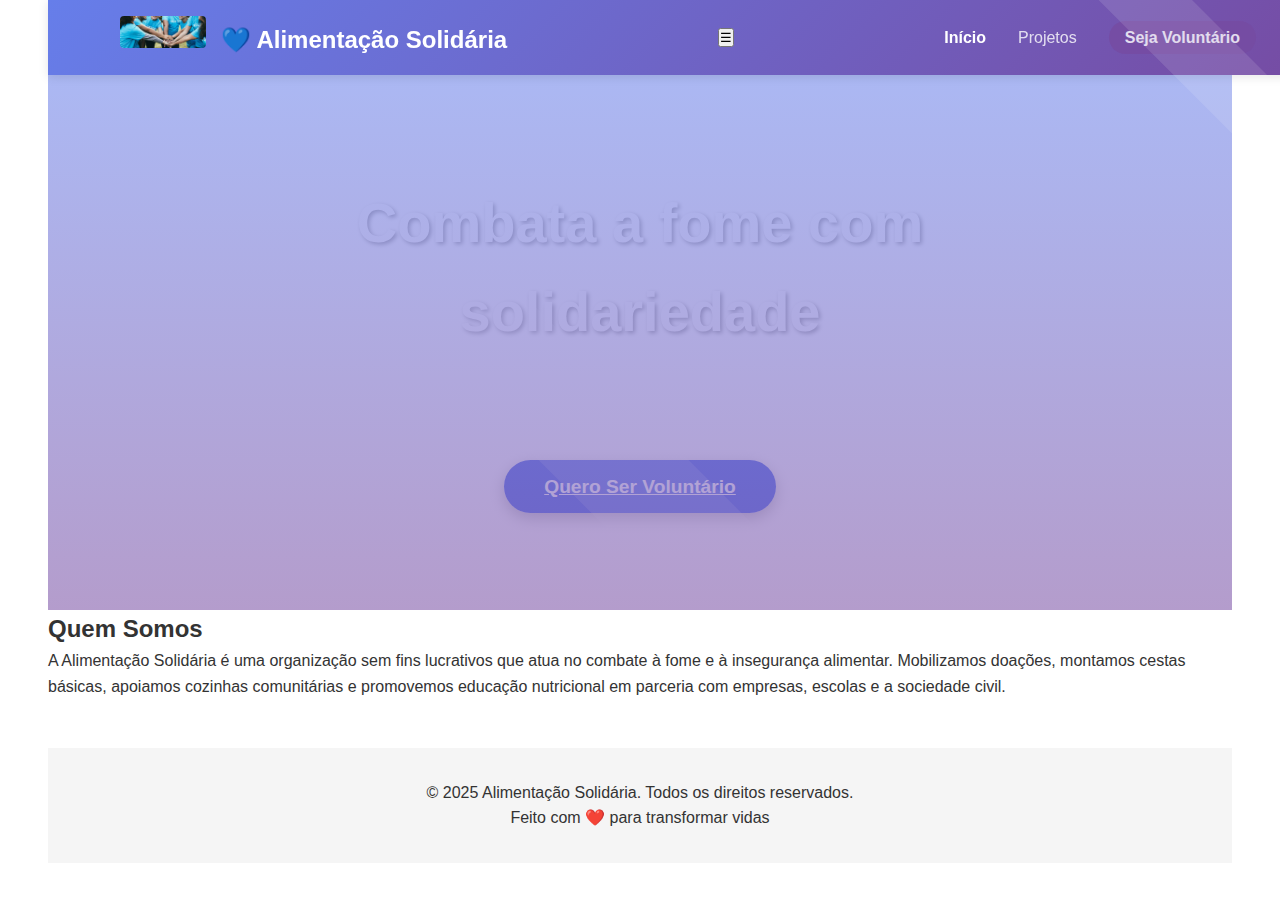
<file: index.html>
<!DOCTYPE html>
<html lang="pt-BR">
<head>
    <meta charset="UTF-8">
    <meta name="viewport" content="width=device-width, initial-scale=1.0">
    <title>Alimentação Solidária - Início</title>
    <link rel="stylesheet" href="style.css">
</head>
<body class="site-pad">
    <!-- Header -->
    <header>
        <nav>
            <div class="logo"><img src="imagem/voluntario.jpg" alt="Logo Alimentação Solidária" class="logo-img"> <span>&#128153; Alimentação Solidária</span></div>
            <button class="menu-toggle" onclick="toggleMenu()">☰</button>
            <ul id="navMenu">
                <li><a href="index.html" class="active">Início</a></li>
                <li><a href="projeto.html">Projetos</a></li>
                <li><a href="cadastro.html" class="btn-secondary">Seja Voluntário</a></li>

            </ul>
        </nav>
    </header>

    <!-- Hero Section -->
    <section class="hero">
        <div class="hero-content">
            <h1>Combata a fome com solidariedade</h1>
            <p>Conectamos doadores e voluntários a famílias em insegurança alimentar. Juntos, garantimos comida na mesa.</p>
            <a href="cadastro.html" class="btn-primary">Quero Ser Voluntário</a>
        </div>
    </section>

    <!-- Quem Somos -->
    <section class="about">
        <h2>Quem Somos</h2>
        <p>A Alimentação Solidária é uma organização sem fins lucrativos que atua no combate à fome e à insegurança alimentar. Mobilizamos doações, montamos cestas básicas, apoiamos cozinhas comunitárias e promovemos educação nutricional em parceria com empresas, escolas e a sociedade civil.</p>
        
    </section>  
    <!-- Footer -->
    <footer>
    <p>&copy; 2025 Alimentação Solidária. Todos os direitos reservados.</p>
     <p>Feito com &#10084;&#65039; para transformar vidas</p>
    </footer>

    <script src="script.js"></script>
</body>
</html>
</file>
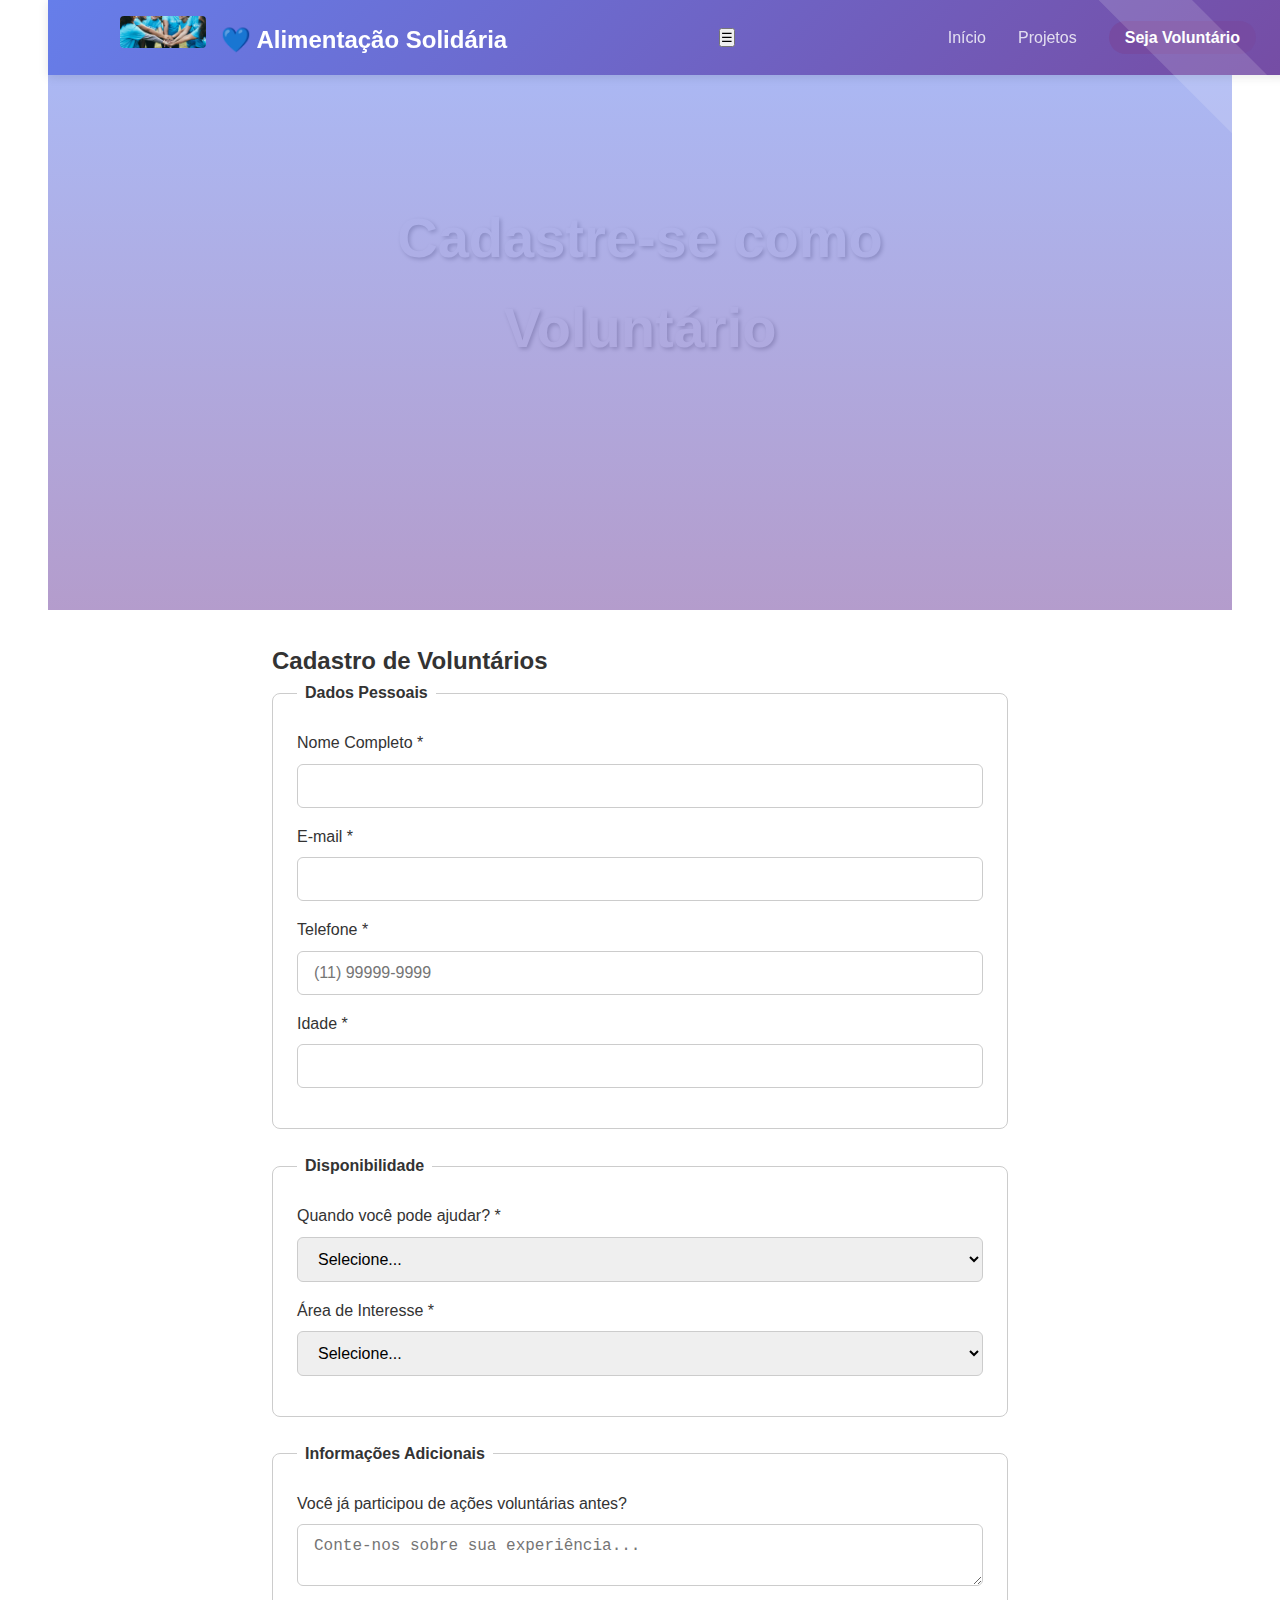
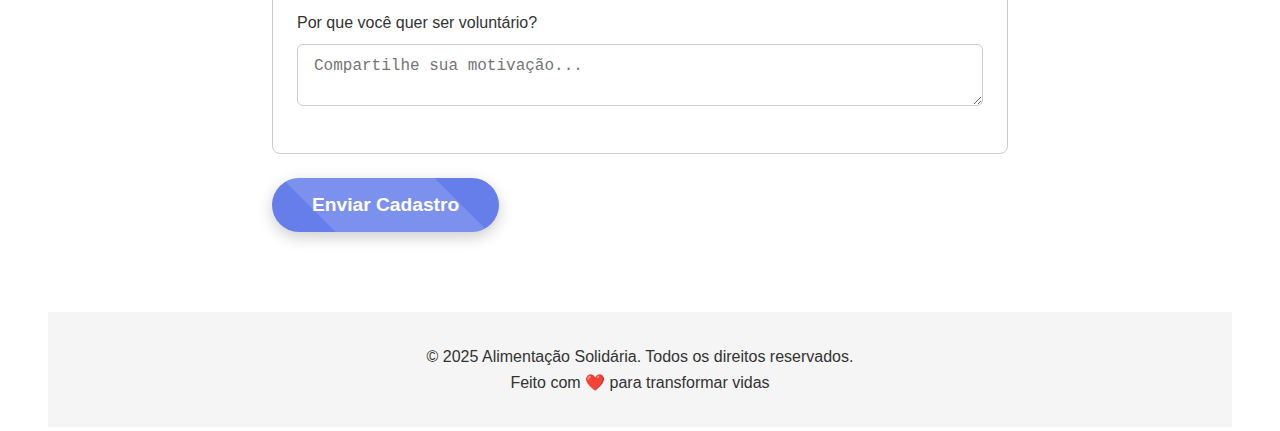
<file: cadastro.html>
<!DOCTYPE html>
<html lang="pt-BR">
<head>
    <meta charset="UTF-8">
    <meta name="viewport" content="width=device-width, initial-scale=1.0">
    <title>Alimentação Solidária - Cadastro</title>
    <link rel="stylesheet" href="style.css">
</head>
<body class="site-pad">
    <!-- Header -->
    <header>
        <nav>
           <div class="logo"><img src="imagem/voluntario.jpg" alt="Logo Alimentação Solidária" class="logo-img"> <span>&#128153; Alimentação Solidária</span></div>
            <button class="menu-toggle" onclick="toggleMenu()">☰</button>
            <ul id="navMenu">
                <li><a href="index.html">Início</a></li>
                <li><a href="projeto.html">Projetos</a></li>
                <li><a href="cadastro.html" class="active btn-secondary">Seja Voluntário</a></li>
            </ul>
        </nav>
    </header>

   
    <section class="hero hero-cadastro">
        <div class="hero-content">
            <h1>Cadastre-se como Voluntário</h1>
            <p>Ajude na distribuição de alimentos, apoio às cozinhas comunitárias e campanhas de arrecadação. Sua participação alimenta vidas.</p>
        </div>
    </section>

    <!-- Formulário de Cadastro -->
    <main>
        <section class="signup-section">
            <h2>Cadastro de Voluntários</h2>
          <div class="success-message" id="successMessage">
                ✅ Cadastro realizado com sucesso! Entraremos em contato em breve.
            </div>
            <form id="volunteerForm" onsubmit="handleSubmit(event)">
                <fieldset>
                    <legend>Dados Pessoais</legend>
                    <div class="form-group">
                        <label for="nome">Nome Completo *</label>
                        <input type="text" id="nome" name="nome" required>
                    </div>
                    <div class="form-group">
                        <label for="email">E-mail *</label>
                        <input type="email" id="email" name="email" required>
                    </div>
                    <div class="form-group">
                        <label for="telefone">Telefone *</label>
                        <input type="tel" id="telefone" name="telefone" placeholder="(11) 99999-9999" required>
                    </div>
                    <div class="form-group">
                        <label for="idade">Idade *</label>
                        <input type="number" id="idade" name="idade" min="16" max="100" required>
                    </div>
                </fieldset>

                <fieldset>
                    <legend>Disponibilidade</legend>
                    <div class="form-group">
                        <label for="disponibilidade">Quando você pode ajudar? *</label>
                        <select id="disponibilidade" name="disponibilidade" required>
                            <option value="">Selecione...</option>
                            <option value="fins-de-semana">Fins de semana</option>
                            <option value="dias-uteis">Dias úteis</option>
                            <option value="flexivel">Horário flexível</option>
                            <option value="pontual">Ações pontuais</option>
                        </select>
                    </div>
                    <div class="form-group">
                        <label for="area-interesse">Área de Interesse *</label>
                        <select id="area-interesse" name="area-interesse" required>
                            <option value="">Selecione...</option>
                            <option value="distribuicao-alimentos">Distribuição de Alimentos</option>
                            <option value="educacao">Educação e Capacitação</option>
                            <option value="saude">Apoio à Saúde</option>
                            <option value="administrativo">Apoio Administrativo</option>
                            <option value="qualquer">Qualquer área</option>
                        </select>
                    </div>
                </fieldset>

                <fieldset>
                    <legend>Informações Adicionais</legend>
                    <div class="form-group">
                        <label for="experiencia">Você já participou de ações voluntárias antes?</label>
                        <textarea id="experiencia" name="experiencia" placeholder="Conte-nos sobre sua experiência..."></textarea>
                    </div>
                    <div class="form-group">
                        <label for="motivacao">Por que você quer ser voluntário?</label>
                        <textarea id="motivacao" name="motivacao" placeholder="Compartilhe sua motivação..."></textarea>
                    </div>
                </fieldset>

                <button type="submit" class="btn-primary">Enviar Cadastro</button>
            </form>
           
        </section>
    </main>

    <!-- Footer -->
    <footer>
    <p>&copy; 2025 Alimentação Solidária. Todos os direitos reservados.</p>
    <p>Feito com &#10084;&#65039; para transformar vidas</p>
    </footer>

    <script src="script.js"></script>
</body>
</html>
</file>
<file: style.css>
* {
    margin: 0;
    padding: 0;
    box-sizing: border-box;
}


body {
    font-family: 'Segoe UI', Tahoma, Geneva, Verdana, sans-serif;
    line-height: 1.6;
    color: #333;
}

/* Aplica um espaçamento horizontal padrão para afastar texto das bordas */
.site-pad {
    padding-left: 3rem;
    padding-right: 3rem;
}

/* Reduce horizontal padding on small screens to improve fit */
@media (max-width: 600px) {
    .site-pad {
        padding-left: 1rem;
        padding-right: 1rem;
    }
}


/* ==========================
   Header e Navegação
   ========================== */
header {
    background: linear-gradient(135deg, #667eea 0%, #764ba2 100%);
    color: white;
    padding: 1rem 0;
    position: fixed;
    width: 100%;
    top: 0;
    z-index: 1000;
    box-shadow: 0 2px 10px rgba(0,0,0,0.1);
}


nav {
    max-width: 1200px;
    margin: 0 auto;
    display: flex;
    justify-content: space-between;
    align-items: center;
    padding: 0 2rem;
}


.logo {
    font-size: 1.5rem;
    font-weight: bold;
}

/* Logo image in nav */
.logo-img {
    height: 32px;
    width: auto;
    border-radius: 4px;
    margin-right: 0.5rem;
}


nav ul {
    display: flex;
    list-style: none;
    gap: 2rem;
}


nav a {
    color: white;
    text-decoration: none;
    transition: opacity 0.3s;
    font-weight: 500;
}


nav a:hover,
nav a.active {
    opacity: 1;
    font-weight: bold;
}


nav a {
    opacity: 0.8;
}

/* Make nav buttons compact */
nav .btn-primary,
nav .btn-secondary {
    padding: 0.5rem 1rem;
    font-size: 1rem;
    box-shadow: none;
}


/* ==========================
   Hero Section - Index
   ========================== */
.hero {
    position: relative;
    min-height: 60vh;
    display: flex;
    align-items: center;
    justify-content: center;
    text-align: center;
    color: white;
    margin-top: 70px;
    overflow: hidden;
}

/* overlay gradient to keep text readable */
.hero::before {
    content: '';
    position: absolute;
    inset: 0;
    background: linear-gradient(rgba(102,126,234,0.55), rgba(118,75,162,0.55));
    z-index: 1;
    pointer-events: none;
}

/* background slideshow container */
.hero-bg { position: absolute; inset: 0; z-index: 0; overflow: hidden; }
.hero-track { display: flex; height: 100%; width: 100%; transition: transform 1s ease; }
.hero-slide { flex: 0 0 100%; display: flex; align-items: center; justify-content: center; }
.hero-slide img { width: 100%; height: 100%; object-fit: cover; display: block; }

.hero-caption { margin-top: 1rem; z-index: 3; position: relative; color: #fff; background: rgba(0,0,0,0.35); padding: 0.5rem 0.75rem; border-radius: 6px; display: inline-block; font-weight:600; }

/* Hero indicators (dots) */
.hero-indicators { display:inline-flex; gap:8px; margin-left:12px; vertical-align: middle; }
.hero-indicators button { width:10px; height:10px; border-radius:50%; border:none; background:rgba(255,255,255,0.4); cursor:pointer; padding:0; }
.hero-indicators button.active { background: white; }

/* Lightbox/modal for images */
#lightbox { position:fixed; inset:0; display:none; align-items:center; justify-content:center; background:rgba(0,0,0,0.8); z-index:2000; }
#lightbox.active { display:flex; }
#lightbox .content { max-width:90%; max-height:90%; position:relative; }
#lightbox img { width:100%; height:auto; display:block; border-radius:8px; }
#lightbox .caption { margin-top:8px; color:#fff; text-align:center; }
#lightbox .close { position:absolute; top:-10px; right:-10px; background:#fff; border-radius:50%; width:36px; height:36px; display:flex; align-items:center; justify-content:center; cursor:pointer; }


.hero-page {
    background: linear-gradient(135deg, #667eea 0%, #764ba2 100%);
    padding: 8rem 2rem 4rem;
    text-align: center;
    color: white;
    margin-top: 70px;
}


.hero-content, .signup-section {
    max-width: 800px;
    margin: 0 auto;
    padding: 2rem;
    animation: fadeInUp 1s ease-out;
}


.hero h1,
.hero-page h1 {
    font-size: 3.5rem;
    margin-bottom: 1rem;
    text-shadow: 2px 2px 4px rgba(0,0,0,0.3);
}


.hero p,
.hero-page p {
    font-size: 1.3rem;
    margin-bottom: 2rem;
}



.cta-buttons {
    display: flex;
    flex-direction: row; /* lado a lado */
    gap: 1.5rem; /* espaço entre os botões */
    justify-content: center; /* centraliza horizontalmente */
    align-items: center;
    flex-wrap: wrap; /* quebra em telas pequenas */
    margin-top: 2rem;
}


.btn-primary, .btn-secondary {
    flex: 1 1 200px; /* largura mínima 200px, cresce se houver espaço */
    max-width: 250px; /* não fique muito largo */
    padding: 1rem 2.5rem;
    font-size: 1.2rem;
    font-weight: bold;
    border-radius: 50px;
    border: none;
    cursor: pointer;
    transition: all 0.3s ease;
    box-shadow: 0 5px 15px rgba(0,0,0,0.2);
    position: relative;
    overflow: hidden;
    text-align: center;
}


.btn-primary {
    background: #667eea;
    color: white;
}


.btn-secondary {
    background: #764ba2;
    color: white;
}


.btn-primary:hover, .btn-secondary:hover {
    transform: translateY(-3px) scale(1.05);
    box-shadow: 0 10px 25px rgba(0,0,0,0.3);
}


.btn-primary::after, .btn-secondary::after {
    content: '';
    position: absolute;
    top: -50%;
    left: -50%;
    width: 200%;
    height: 200%;
    background: rgba(255,255,255,0.15);
    transform: rotate(45deg);
    transition: all 0.5s ease;
}


.btn-primary:hover::after, .btn-secondary:hover::after {
    top: -20%;
    left: -20%;
}



form fieldset {
    border: 1px solid #ccc;
    border-radius: 8px;
    padding: 1.5rem;
    margin-bottom: 1.5rem;
}


form legend {
    font-weight: bold;
    padding: 0 0.5rem;
}


.form-group {
    margin-bottom: 1rem;
}


.form-group label {
    display: block;
    margin-bottom: 0.5rem;
    font-weight: 500;
}


.form-group input,
.form-group select,
.form-group textarea {
    width: 100%;
    padding: 0.75rem 1rem;
    border-radius: 6px;
    border: 1px solid #ccc;
    font-size: 1rem;
}


.success-message {
    display: none; 
    margin-bottom: 1rem;
    color: green;
    font-weight: bold;
    text-align: center;
}


footer {
    text-align: center;
    padding: 2rem;
    background: #f5f5f5;
    margin-top: 3rem;
}

/* Results sections */
.results {
    padding: 3rem 2rem;
    background: #fff;
}
.results .container { max-width: 1100px; margin: 0 auto; }
.results-summary .lead { margin-bottom: 1rem; color: #555; }
.stats { display: flex; gap: 1rem; justify-content: space-between; margin-top: 1.5rem; }
.stat { flex: 1; background: #f7f8fb; padding: 1.25rem; border-radius: 8px; text-align: center; }
.stat-value { font-size: 2rem; font-weight: 700; color: #333; }
.stat-label { color: #666; margin-top: 0.25rem; }
.results-detailed { background: #fafafa; }
.recent-list { list-style: none; margin-top: 1rem; color: #444; }
.recent-list li { padding: 0.5rem 0; border-bottom: 1px dashed #eee; }

/* Carousel / Gallery */
.gallery { padding: 2rem 0; background: linear-gradient(180deg, #fff, #fbfbff); }
.carousel { max-width: 1100px; margin: 0 auto; position: relative; display:flex; align-items:center; }
.carousel-track { overflow: hidden; width: 100%; }
.carousel-track { display: flex; gap: 16px; scroll-behavior: smooth; }
.carousel-item { min-width: 300px; flex: 0 0 60%; border-radius: 8px; overflow: hidden; box-shadow: 0 6px 18px rgba(0,0,0,0.12); }
.carousel-item img { width: 100%; height: 250px; object-fit: cover; display: block; }
.carousel-item figure { margin: 0; }
.carousel-item figcaption { padding: 0.5rem 0.75rem; background: rgba(255,255,255,0.9); color:#333; font-size:0.95rem; }
.carousel-control { background: rgba(0,0,0,0.5); color: white; border: none; width: 40px; height: 40px; border-radius: 50%; cursor: pointer; font-size: 1.5rem; display: flex; align-items: center; justify-content: center; }
.carousel-control.prev { position: absolute; left: -20px; }
.carousel-control.next { position: absolute; right: -20px; }

/* Donate block */
.donate { padding: 2.5rem 2rem; background: linear-gradient(135deg, #fff9f0, #fff); }
.donate .container { max-width: 900px; margin: 0 auto; }
.donate-block { display:flex; gap:1rem; align-items:center; flex-wrap:wrap; margin-top:1rem; }
.pix { flex:1; min-width: 240px; }
.pix label { display:block; font-weight:600; color:#333; }
.pix-value { background:#fff; padding:0.75rem 1rem; border-radius:8px; border:1px solid #e6e6e6; margin-top:0.5rem; font-family:monospace; }
.donate-actions { display:flex; gap:0.75rem; }
.copy-feedback { color: green; margin-top:0.5rem; min-height:1.2rem; }

/* Responsive tweaks */
@media (max-width: 900px) {
    .stats { flex-direction: column; }
    .carousel-item { flex: 0 0 80%; }
    .carousel-control.prev { left: 4px; }
    .carousel-control.next { right: 4px; }
}
@media (max-width: 520px) {
    .carousel-item img { height: 180px; }
    .btn-primary, .btn-secondary { flex: none; width: 100%; }
    .donate-block { flex-direction: column; align-items: stretch; }
}
</file>
